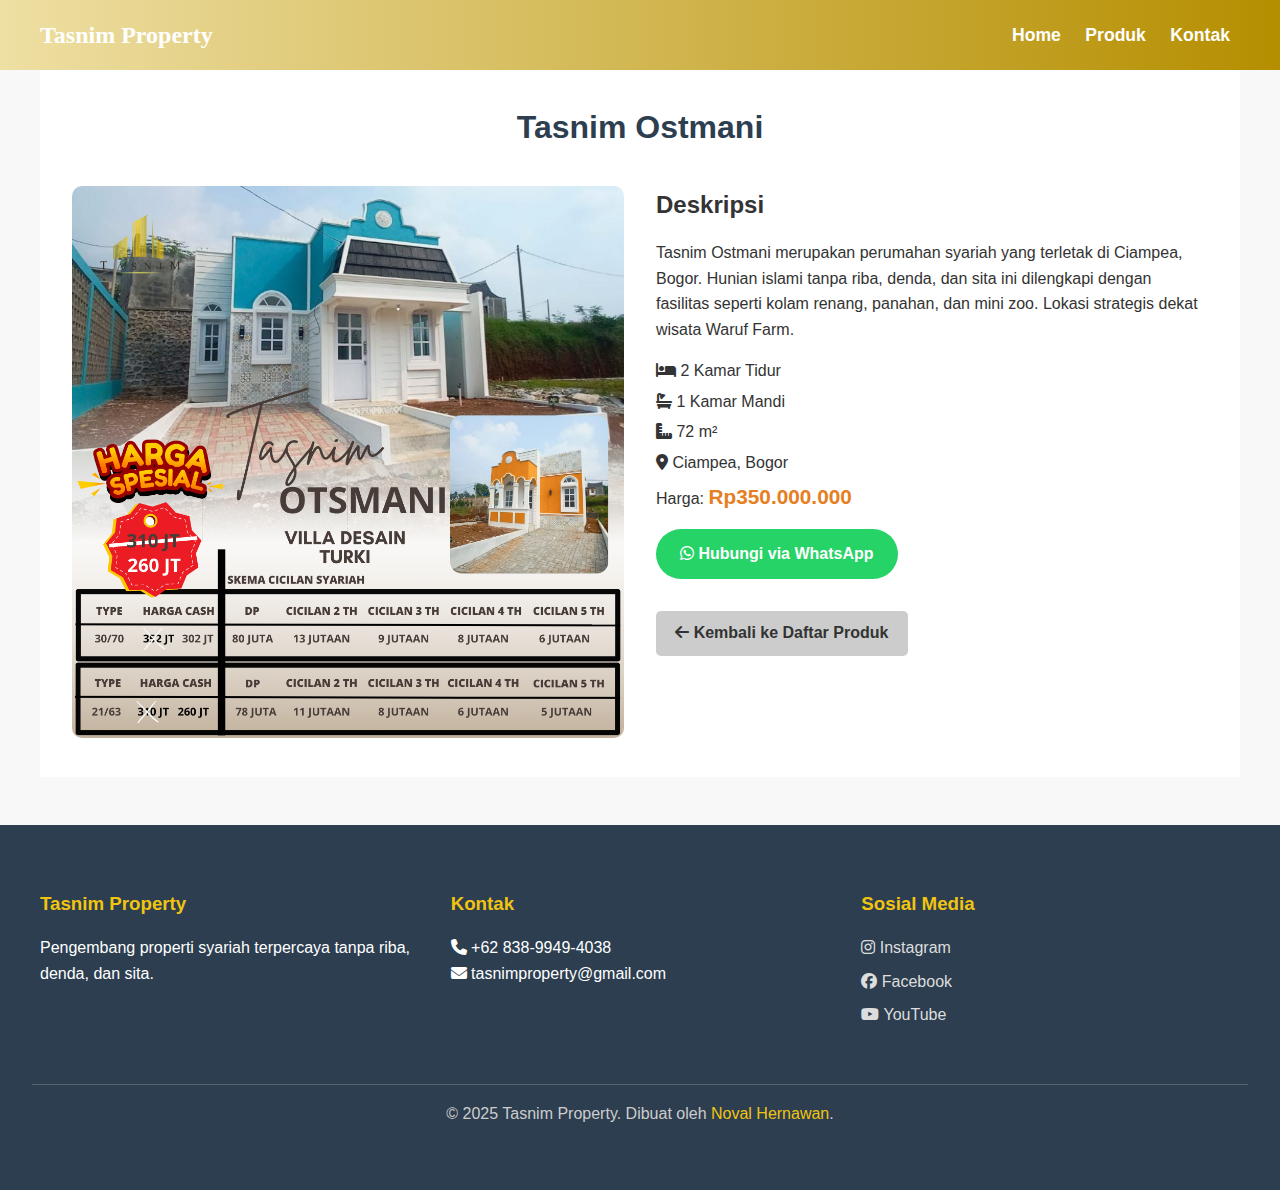
<file: Magang/detail-otsmani.html>
<!DOCTYPE html>
<html lang="id">
<head>
  <meta charset="UTF-8" />
  <meta name="viewport" content="width=device-width, initial-scale=1.0"/>
  <title>Tasnim Ostmani - Detail Properti</title>
  <link rel="stylesheet" href="css/otsmani.css" />
  <link rel="stylesheet" href="https://cdnjs.cloudflare.com/ajax/libs/font-awesome/6.5.0/css/all.min.css" />
</head>
<body>

  <header>
    <div class="header-container">
      <h1 class="logo">Tasnim Property</h1>
      <nav class="navbar">
        <a href="index.html">Home</a>
        <a href="produk.html">Produk</a>
        <a href="#kontak">Kontak</a>
      </nav>
    </div>
  </header>

  <main class="detail-container">
    <h2 class="judul-produk">Tasnim Ostmani</h2>

    <div class="detail-grid">
      <div class="gambar-utama">
        <img src="img/otsmani-produk.png" alt="Tasnim Ostmani">
      </div>
      <div class="deskripsi-produk">
        <h3>Deskripsi</h3>
        <p>
          Tasnim Ostmani merupakan perumahan syariah yang terletak di Ciampea, Bogor. Hunian islami tanpa riba, denda, dan sita ini 
          dilengkapi dengan fasilitas seperti kolam renang, panahan, dan mini zoo. Lokasi strategis dekat wisata Waruf Farm.
        </p>
        <div class="fasilitas">
          <p><i class="fas fa-bed"></i> 2 Kamar Tidur</p>
          <p><i class="fas fa-bath"></i> 1 Kamar Mandi</p>
          <p><i class="fas fa-ruler-combined"></i> 72 m²</p>
          <p><i class="fas fa-map-marker-alt"></i> Ciampea, Bogor</p>
        </div>
        <p class="harga">Harga: <span>Rp350.000.000</span></p>

        <div class="aksi">
          <a href="https://wa.me/6283899494038" target="_blank" class="btn-wa">
            <i class="fab fa-whatsapp"></i> Hubungi via WhatsApp
          </a>
        </div>

        <!-- Tombol Kembali -->
        <div class="kembali-wrapper">
          <a href="produk.html" class="btn-kembali"><i class="fas fa-arrow-left"></i> Kembali ke Daftar Produk</a>
        </div>
      </div>
    </div>
  </main>

  <footer class="footer" id="kontak">
    <div class="box-container">
      <div class="box">
        <h3>Tasnim Property</h3>
        <p>Pengembang properti syariah terpercaya tanpa riba, denda, dan sita.</p>
      </div>
      <div class="box">
        <h3>Kontak</h3>
        <p><i class="fas fa-phone"></i> +62 838-9949-4038</p>
        <p><i class="fas fa-envelope"></i> tasnimproperty@gmail.com</p>
      </div>
      <div class="box">
        <h3>Sosial Media</h3>
        <a href="#"><i class="fab fa-instagram"></i> Instagram</a>
        <a href="#"><i class="fab fa-facebook"></i> Facebook</a>
        <a href="#"><i class="fab fa-youtube"></i> YouTube</a>
      </div>
    </div>
    <p class="credit">&copy; 2025 Tasnim Property. Dibuat oleh <span>Noval Hernawan</span>.</p>
  </footer>

</body>
</html>
</file>
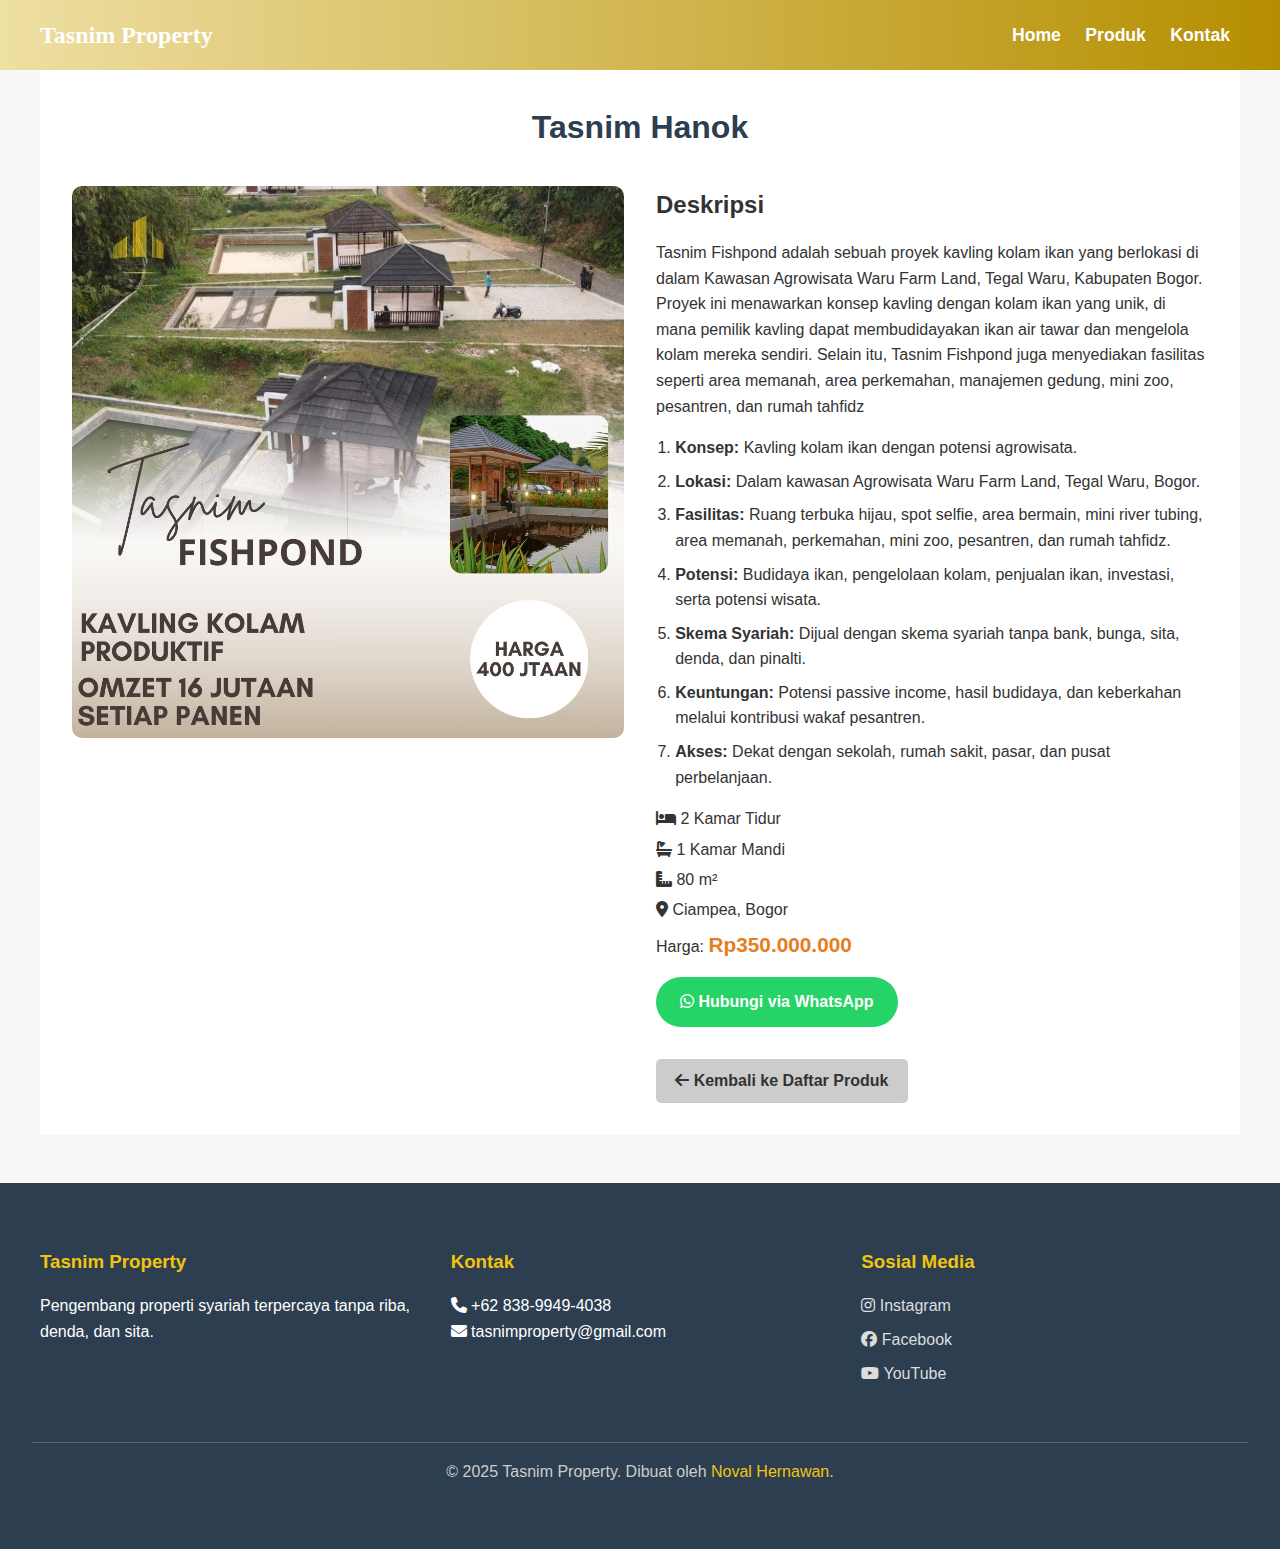
<file: Magang/fishpond.html>
<!DOCTYPE html>
<html lang="id">
<head>
  <meta charset="UTF-8" />
  <meta name="viewport" content="width=device-width, initial-scale=1.0"/>
  <title>Tasnim Ostmani - Detail Properti</title>
  <link rel="stylesheet" href="css/otsmani.css" />
  <link rel="stylesheet" href="https://cdnjs.cloudflare.com/ajax/libs/font-awesome/6.5.0/css/all.min.css" />
</head>
<body>

  <header>
    <div class="header-container">
      <h1 class="logo">Tasnim Property</h1>
      <nav class="navbar">
        <a href="index.html">Home</a>
        <a href="produk.html">Produk</a>
        <a href="#kontak">Kontak</a>
      </nav>
    </div>
  </header>

  <main class="detail-container">
    <h2 class="judul-produk">Tasnim Hanok</h2>

    <div class="detail-grid">
      <div class="gambar-utama">
        <img src="img/fishpond.jpg" alt="Tasnim Ostmani">
      </div>
      <div class="deskripsi-produk">
        <h3>Deskripsi</h3>
        <p>
          Tasnim Fishpond adalah sebuah proyek kavling kolam ikan yang berlokasi di dalam Kawasan Agrowisata Waru Farm Land, 
          Tegal Waru, Kabupaten Bogor. Proyek ini menawarkan konsep kavling dengan kolam ikan yang unik, 
          di mana pemilik kavling dapat membudidayakan ikan air tawar dan mengelola kolam mereka sendiri. 
          Selain itu, Tasnim Fishpond juga menyediakan fasilitas seperti area memanah, area perkemahan, manajemen gedung, 
          mini zoo, pesantren, dan rumah tahfidz 
        </p>
        <ol class="poin-highlight">
            <li><strong>Konsep:</strong> Kavling kolam ikan dengan potensi agrowisata.</li>
            <li><strong>Lokasi:</strong> Dalam kawasan Agrowisata Waru Farm Land, Tegal Waru, Bogor.</li>
            <li><strong>Fasilitas:</strong> Ruang terbuka hijau, spot selfie, area bermain, mini river tubing, area memanah, perkemahan, mini zoo, pesantren, dan rumah tahfidz.</li>
            <li><strong>Potensi:</strong> Budidaya ikan, pengelolaan kolam, penjualan ikan, investasi, serta potensi wisata.</li>
            <li><strong>Skema Syariah:</strong> Dijual dengan skema syariah tanpa bank, bunga, sita, denda, dan pinalti.</li>
            <li><strong>Keuntungan:</strong> Potensi passive income, hasil budidaya, dan keberkahan melalui kontribusi wakaf pesantren.</li>
            <li><strong>Akses:</strong> Dekat dengan sekolah, rumah sakit, pasar, dan pusat perbelanjaan.</li>
        </ol>
        <div class="fasilitas">
          <p><i class="fas fa-bed"></i> 2 Kamar Tidur</p>
          <p><i class="fas fa-bath"></i> 1 Kamar Mandi</p>
          <p><i class="fas fa-ruler-combined"></i> 80 m²</p>
          <p><i class="fas fa-map-marker-alt"></i> Ciampea, Bogor</p>
        </div>
        <p class="harga">Harga: <span>Rp350.000.000</span></p>

        <div class="aksi">
          <a href="https://wa.me/6283899494038" target="_blank" class="btn-wa">
            <i class="fab fa-whatsapp"></i> Hubungi via WhatsApp
          </a>
        </div>

        <!-- Tombol Kembali -->
        <div class="kembali-wrapper">
          <a href="produk.html" class="btn-kembali"><i class="fas fa-arrow-left"></i> Kembali ke Daftar Produk</a>
        </div>
      </div>
    </div>
  </main>

  <footer class="footer" id="kontak">
    <div class="box-container">
      <div class="box">
        <h3>Tasnim Property</h3>
        <p>Pengembang properti syariah terpercaya tanpa riba, denda, dan sita.</p>
      </div>
      <div class="box">
        <h3>Kontak</h3>
        <p><i class="fas fa-phone"></i> +62 838-9949-4038</p>
        <p><i class="fas fa-envelope"></i> tasnimproperty@gmail.com</p>
      </div>
      <div class="box">
        <h3>Sosial Media</h3>
        <a href="#"><i class="fab fa-instagram"></i> Instagram</a>
        <a href="#"><i class="fab fa-facebook"></i> Facebook</a>
        <a href="#"><i class="fab fa-youtube"></i> YouTube</a>
      </div>
    </div>
    <p class="credit">&copy; 2025 Tasnim Property. Dibuat oleh <span>Noval Hernawan</span>.</p>
  </footer>

</body>
</html>
</file>
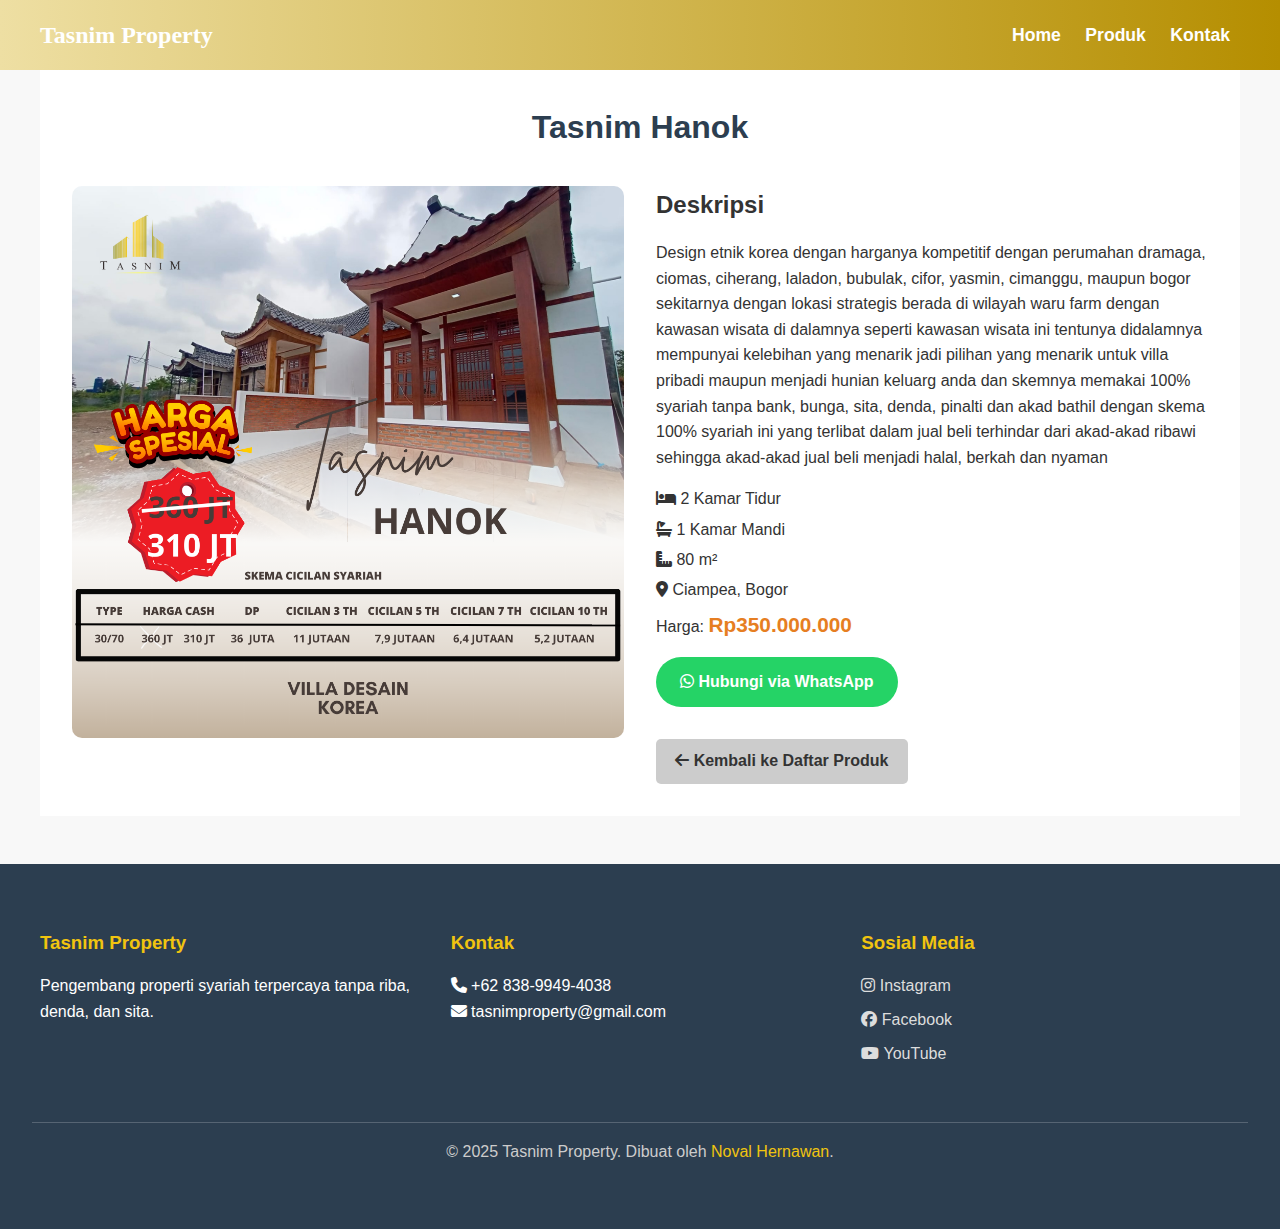
<file: Magang/hanok-detail.html>
<!DOCTYPE html>
<html lang="id">
<head>
  <meta charset="UTF-8" />
  <meta name="viewport" content="width=device-width, initial-scale=1.0"/>
  <title>Tasnim Ostmani - Detail Properti</title>
  <link rel="stylesheet" href="css/otsmani.css" />
  <link rel="stylesheet" href="https://cdnjs.cloudflare.com/ajax/libs/font-awesome/6.5.0/css/all.min.css" />
</head>
<body>

  <header>
    <div class="header-container">
      <h1 class="logo">Tasnim Property</h1>
      <nav class="navbar">
        <a href="index.html">Home</a>
        <a href="produk.html">Produk</a>
        <a href="#kontak">Kontak</a>
      </nav>
    </div>
  </header>

  <main class="detail-container">
    <h2 class="judul-produk">Tasnim Hanok</h2>

    <div class="detail-grid">
      <div class="gambar-utama">
        <img src="img/hanok.png" alt="Tasnim Ostmani">
      </div>
      <div class="deskripsi-produk">
        <h3>Deskripsi</h3>
        <p>
          Design etnik korea dengan harganya kompetitif dengan perumahan dramaga, ciomas, ciherang, laladon, bubulak, cifor, yasmin, cimanggu,
        maupun bogor sekitarnya dengan lokasi strategis berada di wilayah waru farm dengan kawasan wisata di dalamnya seperti kawasan wisata ini 
        tentunya didalamnya mempunyai kelebihan yang menarik jadi pilihan yang menarik untuk villa pribadi maupun menjadi hunian  keluarg anda dan 
        skemnya memakai 100% syariah tanpa bank, bunga, sita, denda, pinalti dan akad bathil dengan skema 100% syariah ini yang terlibat dalam jual beli 
        terhindar dari akad-akad ribawi sehingga akad-akad jual beli menjadi halal, berkah dan nyaman
        </p>
        <div class="fasilitas">
          <p><i class="fas fa-bed"></i> 2 Kamar Tidur</p>
          <p><i class="fas fa-bath"></i> 1 Kamar Mandi</p>
          <p><i class="fas fa-ruler-combined"></i> 80 m²</p>
          <p><i class="fas fa-map-marker-alt"></i> Ciampea, Bogor</p>
        </div>
        <p class="harga">Harga: <span>Rp350.000.000</span></p>

        <div class="aksi">
          <a href="https://wa.me/6283899494038" target="_blank" class="btn-wa">
            <i class="fab fa-whatsapp"></i> Hubungi via WhatsApp
          </a>
        </div>

        <!-- Tombol Kembali -->
        <div class="kembali-wrapper">
          <a href="produk.html" class="btn-kembali"><i class="fas fa-arrow-left"></i> Kembali ke Daftar Produk</a>
        </div>
      </div>
    </div>
  </main>

  <footer class="footer" id="kontak">
    <div class="box-container">
      <div class="box">
        <h3>Tasnim Property</h3>
        <p>Pengembang properti syariah terpercaya tanpa riba, denda, dan sita.</p>
      </div>
      <div class="box">
        <h3>Kontak</h3>
        <p><i class="fas fa-phone"></i> +62 838-9949-4038</p>
        <p><i class="fas fa-envelope"></i> tasnimproperty@gmail.com</p>
      </div>
      <div class="box">
        <h3>Sosial Media</h3>
        <a href="#"><i class="fab fa-instagram"></i> Instagram</a>
        <a href="#"><i class="fab fa-facebook"></i> Facebook</a>
        <a href="#"><i class="fab fa-youtube"></i> YouTube</a>
      </div>
    </div>
    <p class="credit">&copy; 2025 Tasnim Property. Dibuat oleh <span>Noval Hernawan</span>.</p>
  </footer>

</body>
</html>
</file>
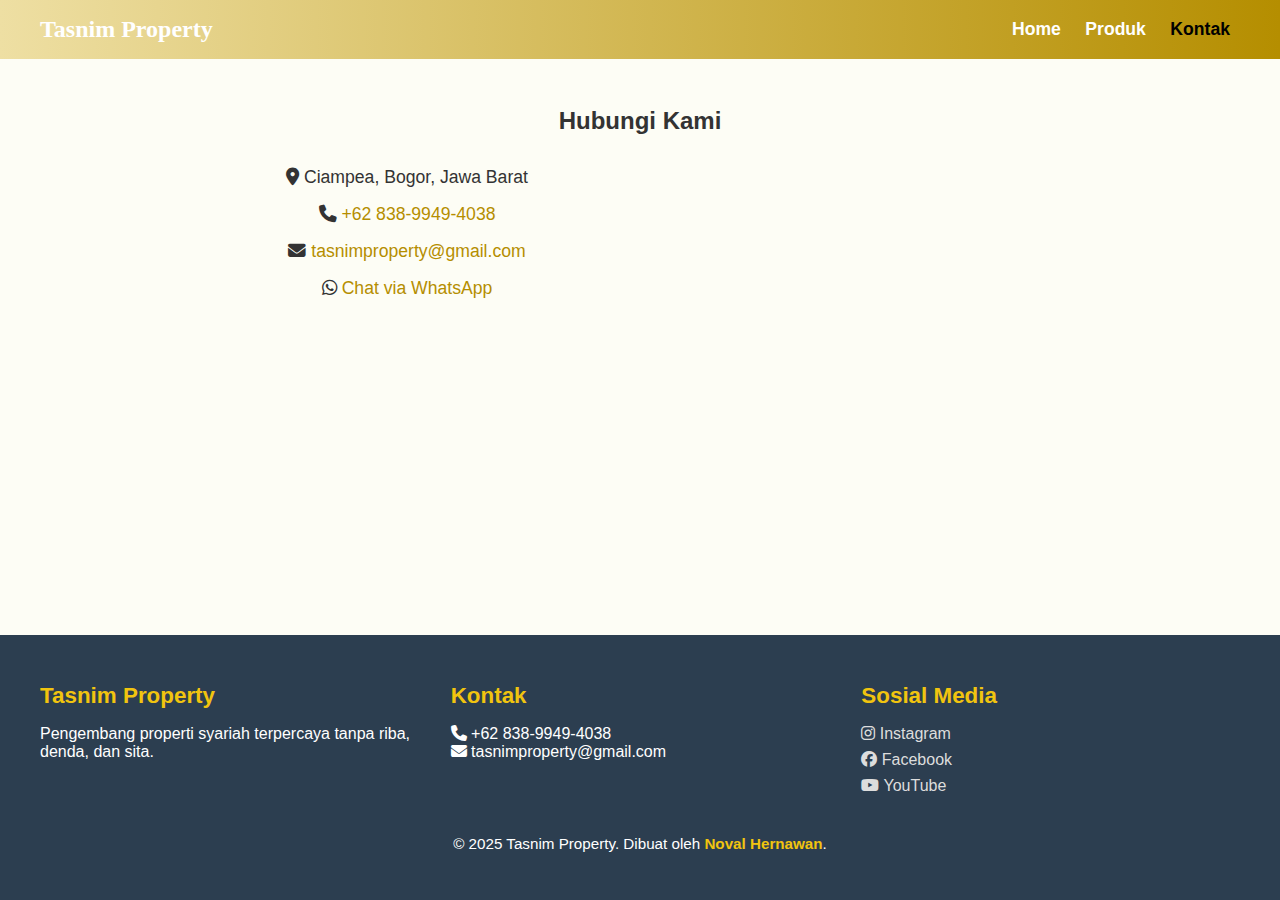
<file: Magang/kontak.html>
<!DOCTYPE html>
<html lang="id">
<head>
  <meta charset="UTF-8" />
  <meta name="viewport" content="width=device-width, initial-scale=1.0"/>
  <title>Kontak - Tasnim Property</title>
  <link rel="stylesheet" href="css/kontak.css" />
  <link rel="stylesheet" href="https://cdnjs.cloudflare.com/ajax/libs/font-awesome/6.5.0/css/all.min.css" />
</head>
<body>

  <header>
    <div class="header-container">
      <h1 class="logo">Tasnim Property</h1>
      <nav class="navbar">
        <a href="index.html">Home</a>
        <a href="produk.html">Produk</a>
        <a href="kontak.html" class="active">Kontak</a>
      </nav>
    </div>
  </header>

  <section class="section kontak">
    <h2>Hubungi Kami</h2>
    <div class="kontak-container">
      <div class="info-kontak">
        <p><i class="fas fa-map-marker-alt"></i> Ciampea, Bogor, Jawa Barat</p>
        <p><i class="fas fa-phone"></i> <a href="tel:+6283899494038">+62 838-9949-4038</a></p>
        <p><i class="fas fa-envelope"></i> <a href="mailto:tasnimproperty@gmail.com">tasnimproperty@gmail.com</a></p>
        <p><i class="fab fa-whatsapp"></i> <a href="https://wa.me/6283899494038" target="_blank">Chat via WhatsApp</a></p>
      </div>
      <div class="peta">
       <iframe
  src="https://www.google.com/maps/embed/v1/place?key=YOUR_API_KEY&q=Ciampea,Bogor,Jawa+Barat,Indonesia"
  width="100%" height="300" frameborder="0" style="border:0;"
  allowfullscreen="" loading="lazy" referrerpolicy="no-referrer-when-downgrade">
</iframe>
    </div>
  </section>

  <footer class="footer">
    <div class="box-container">
      <div class="box">
        <h3>Tasnim Property</h3>
        <p>Pengembang properti syariah terpercaya tanpa riba, denda, dan sita.</p>
      </div>
      <div class="box">
        <h3>Kontak</h3>
        <p><i class="fas fa-phone"></i> +62 838-9949-4038</p>
        <p><i class="fas fa-envelope"></i> tasnimproperty@gmail.com</p>
      </div>
      <div class="box">
        <h3>Sosial Media</h3>
        <a href="#"><i class="fab fa-instagram"></i> Instagram</a>
        <a href="#"><i class="fab fa-facebook"></i> Facebook</a>
        <a href="#"><i class="fab fa-youtube"></i> YouTube</a>
      </div>
    </div>
    <p class="credit">&copy; 2025 Tasnim Property. Dibuat oleh <span>Noval Hernawan</span>.</p>
  </footer>

</body>
</html>
</file>
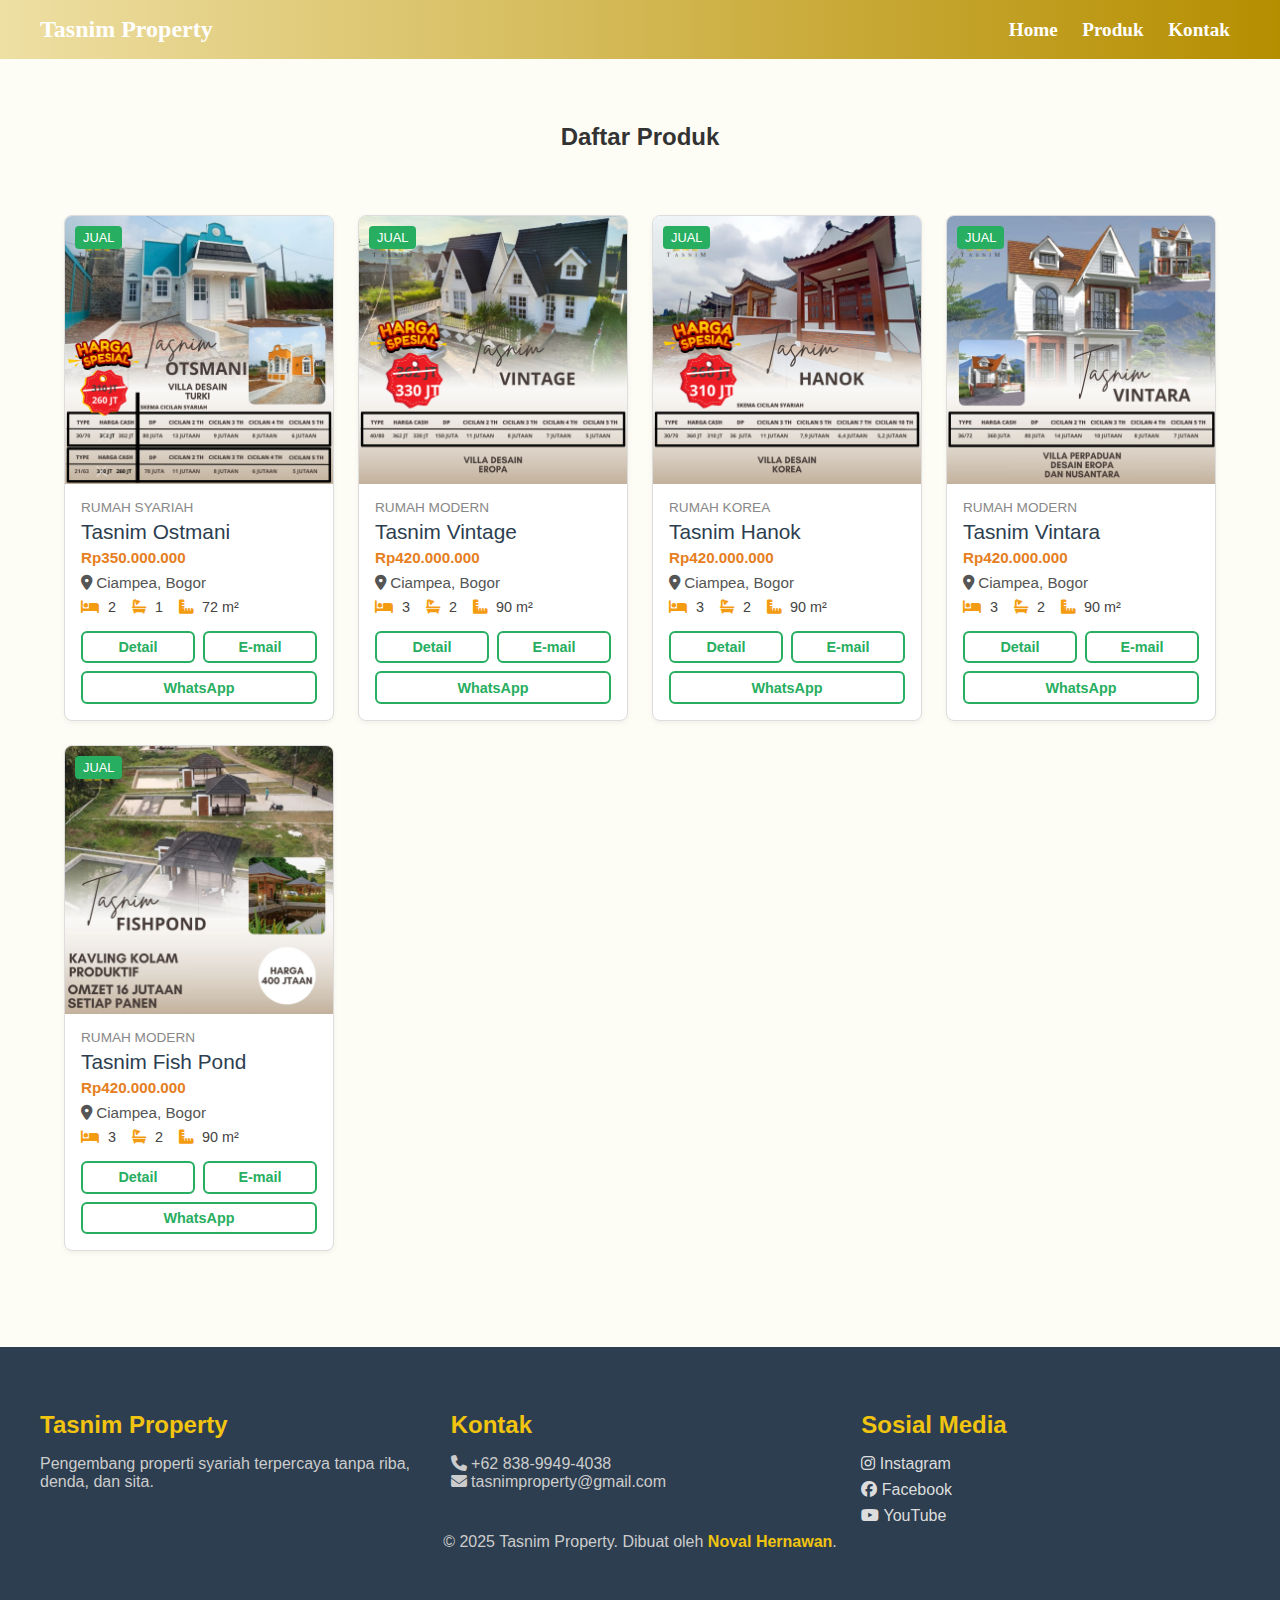
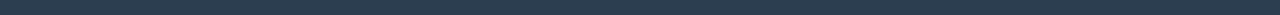
<file: Magang/produk.html>
<!DOCTYPE html>
<html lang="id">
<head>
  <meta charset="UTF-8" />
  <meta name="viewport" content="width=device-width, initial-scale=1.0"/>
  <title>Produk - Tasnim Property</title>
  <link rel="stylesheet" href="css/produk.css" />
  <link rel="stylesheet" href="https://cdnjs.cloudflare.com/ajax/libs/font-awesome/6.5.0/css/all.min.css" />
</head>
<body>

  <header>
    <div class="header-container">
      <h1 class="logo">Tasnim Property</h1>
      <nav class="navbar">
        <a href="index.html">Home</a>
        <a href="produk.html">Produk</a>
        <a href="kontak.html">Kontak</a>
      </nav>
    </div>
  </header>

  <section class="section">
    <h2>Daftar Produk</h2>
    <div class="produk-container">

      <!-- Produk 1 -->
      <div class="produk-card">
        <div class="product-image">
          <img src="img/otsmani-produk.png" alt="Tasnim Ostmani">
          <div class="label-jual">JUAL</div>
        </div>
        <div class="product-info">
          <div class="tipe">RUMAH SYARIAH</div>
          <div class="judul">Tasnim Ostmani</div>
          <div class="harga">Rp350.000.000</div>
          <div class="lokasi"><i class="fas fa-map-marker-alt"></i> Ciampea, Bogor</div>
          <div class="fasilitas">
            <span><i class="fas fa-bed"></i> 2</span>
            <span><i class="fas fa-bath"></i> 1</span>
            <span><i class="fas fa-ruler-combined"></i> 72 m²</span>
          </div>
          <div class="product-actions">
            <a href="detail-otsmani.html" class="btn-aksi">Detail</a>
            <a href="mailto:tasnimproperty@gmail.com" class="btn-aksi">E-mail</a>
            <a href="https://wa.me/6283899494038" class="btn-aksi">WhatsApp</a>
          </div>
        </div>
      </div>

      <!-- Produk 2 -->
      <div class="produk-card">
        <div class="product-image">
          <img src="img/vintage.png" alt="Tasnim Vintage">
          <div class="label-jual">JUAL</div>
        </div>
        <div class="product-info">
          <div class="tipe">RUMAH MODERN</div>
          <div class="judul">Tasnim Vintage</div>
          <div class="harga">Rp420.000.000</div>
          <div class="lokasi"><i class="fas fa-map-marker-alt"></i> Ciampea, Bogor</div>
          <div class="fasilitas">
            <span><i class="fas fa-bed"></i> 3</span>
            <span><i class="fas fa-bath"></i> 2</span>
            <span><i class="fas fa-ruler-combined"></i> 90 m²</span>
          </div>
          <div class="product-actions">
            <a href="vintage-deatil.html" class="btn-aksi">Detail</a>
            <a href="#" class="btn-aksi">E-mail</a>
            <a href="#" class="btn-aksi">WhatsApp</a>
          </div>
        </div>
      </div>

        <!-- Produk 3 -->
      <div class="produk-card">
        <div class="product-image">
          <img src="img/hanok.png" alt="Tasnim Vintage">
          <div class="label-jual">JUAL</div>
        </div>
        <div class="product-info">
          <div class="tipe">RUMAH KOREA</div>
          <div class="judul">Tasnim Hanok</div>
          <div class="harga">Rp420.000.000</div>
          <div class="lokasi"><i class="fas fa-map-marker-alt"></i> Ciampea, Bogor</div>
          <div class="fasilitas">
            <span><i class="fas fa-bed"></i> 3</span>
            <span><i class="fas fa-bath"></i> 2</span>
            <span><i class="fas fa-ruler-combined"></i> 90 m²</span>
          </div>
          <div class="product-actions">
            <a href="hanok-detail.html" class="btn-aksi">Detail</a>
            <a href="#" class="btn-aksi">E-mail</a>
            <a href="#" class="btn-aksi">WhatsApp</a>
          </div>
        </div>
      </div>

       <!-- Produk 4 -->
      <div class="produk-card">
        <div class="product-image">
          <img src="img/vintara.jpg" alt="Tasnim Vintage">
          <div class="label-jual">JUAL</div>
        </div>
        <div class="product-info">
          <div class="tipe">RUMAH MODERN</div>
          <div class="judul">Tasnim Vintara</div>
          <div class="harga">Rp420.000.000</div>
          <div class="lokasi"><i class="fas fa-map-marker-alt"></i> Ciampea, Bogor</div>
          <div class="fasilitas">
            <span><i class="fas fa-bed"></i> 3</span>
            <span><i class="fas fa-bath"></i> 2</span>
            <span><i class="fas fa-ruler-combined"></i> 90 m²</span>
          </div>
          <div class="product-actions">
            <a href="vintara.html" class="btn-aksi">Detail</a>
            <a href="#" class="btn-aksi">E-mail</a>
            <a href="#" class="btn-aksi">WhatsApp</a>
          </div>
        </div>
      </div>

      <!-- Produk 5 -->
      <div class="produk-card">
        <div class="product-image">
          <img src="img/fishpond.jpg" alt="Tasnim Vintage">
          <div class="label-jual">JUAL</div>
        </div>
        <div class="product-info">
          <div class="tipe">RUMAH MODERN</div>
          <div class="judul">Tasnim Fish Pond</div>
          <div class="harga">Rp420.000.000</div>
          <div class="lokasi"><i class="fas fa-map-marker-alt"></i> Ciampea, Bogor</div>
          <div class="fasilitas">
            <span><i class="fas fa-bed"></i> 3</span>
            <span><i class="fas fa-bath"></i> 2</span>
            <span><i class="fas fa-ruler-combined"></i> 90 m²</span>
          </div>
          <div class="product-actions">
            <a href="fishpond.html" class="btn-aksi">Detail</a>
            <a href="#" class="btn-aksi">E-mail</a>
            <a href="#" class="btn-aksi">WhatsApp</a>
          </div>
        </div>
      </div>
      <!-- Tambahkan produk lainnya sesuai kebutuhan -->

    </div>
  </section>

  <footer class="footer">
    <div class="box-container">
      <div class="box">
        <h3>Tasnim Property</h3>
        <p>Pengembang properti syariah terpercaya tanpa riba, denda, dan sita.</p>
      </div>
      <div class="box">
        <h3>Kontak</h3>
        <p><i class="fas fa-phone"></i> +62 838-9949-4038</p>
        <p><i class="fas fa-envelope"></i> tasnimproperty@gmail.com</p>
      </div>
      <div class="box">
        <h3>Sosial Media</h3>
        <a href="#"><i class="fab fa-instagram"></i> Instagram</a>
        <a href="#"><i class="fab fa-facebook"></i> Facebook</a>
        <a href="#"><i class="fab fa-youtube"></i> YouTube</a>
      </div>
    </div>
    <p class="credit">&copy; 2025 Tasnim Property. Dibuat oleh <span>Noval Hernawan</span>.</p>
  </footer>

</body>
</html>
</file>
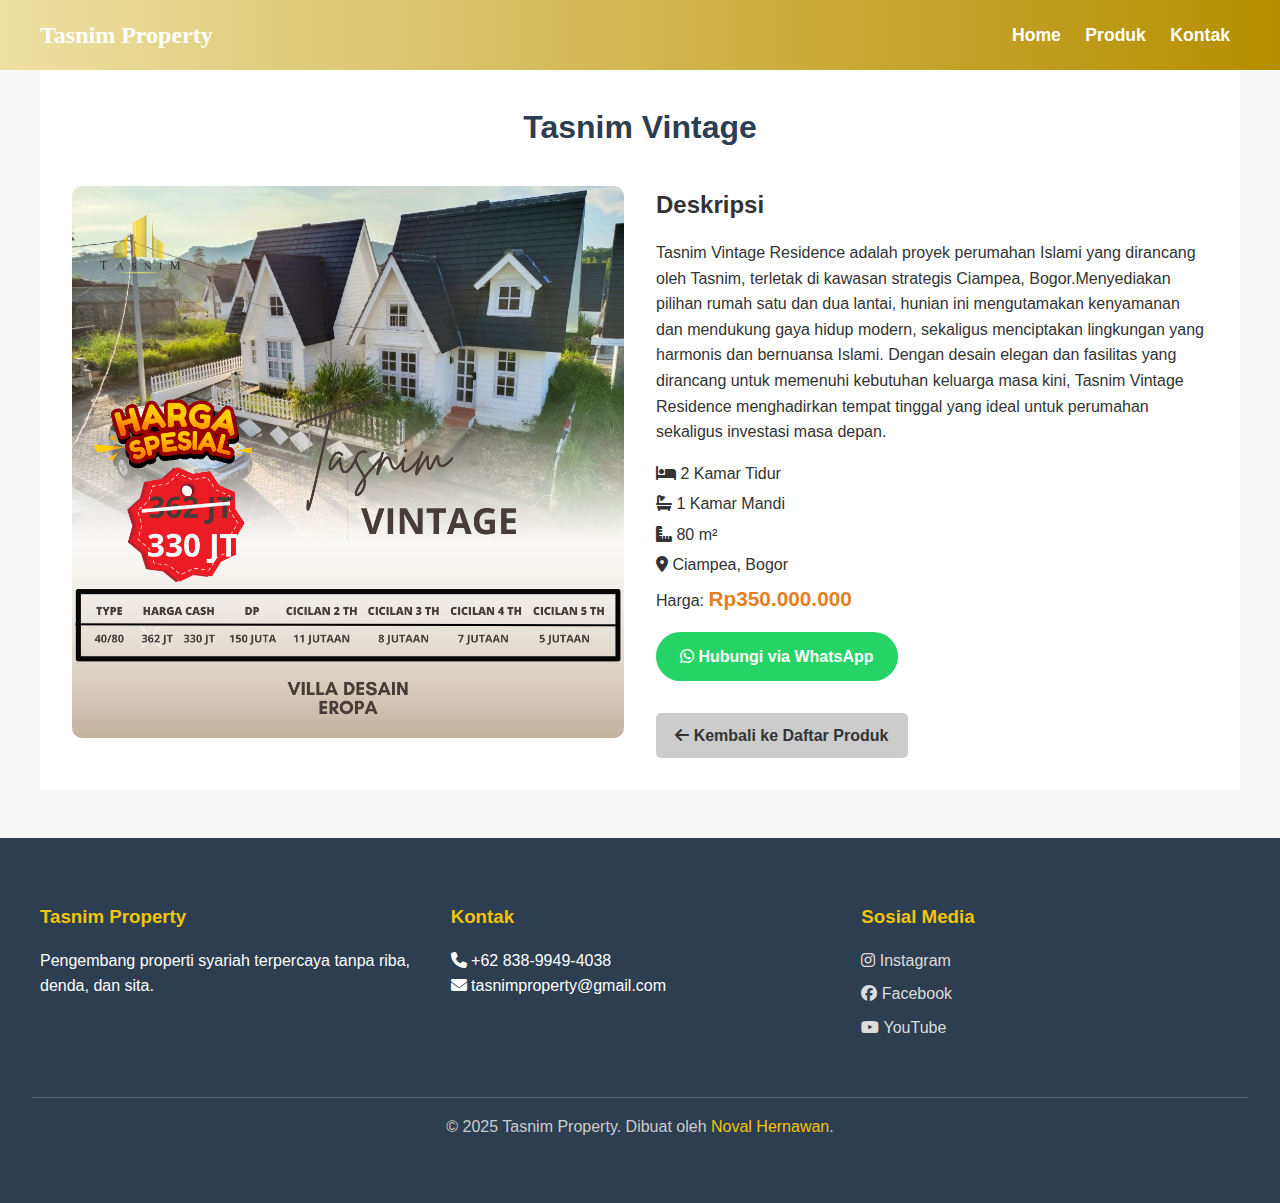
<file: Magang/vintage-deatil.html>
<!DOCTYPE html>
<html lang="id">
<head>
  <meta charset="UTF-8" />
  <meta name="viewport" content="width=device-width, initial-scale=1.0"/>
  <title>Tasnim Ostmani - Detail Properti</title>
  <link rel="stylesheet" href="css/otsmani.css" />
  <link rel="stylesheet" href="https://cdnjs.cloudflare.com/ajax/libs/font-awesome/6.5.0/css/all.min.css" />
</head>
<body>

  <header>
    <div class="header-container">
      <h1 class="logo">Tasnim Property</h1>
      <nav class="navbar">
        <a href="index.html">Home</a>
        <a href="produk.html">Produk</a>
        <a href="#kontak">Kontak</a>
      </nav>
    </div>
  </header>

  <main class="detail-container">
    <h2 class="judul-produk">Tasnim Vintage</h2>

    <div class="detail-grid">
      <div class="gambar-utama">
        <img src="img/vintage.png" alt="Tasnim Ostmani">
      </div>
      <div class="deskripsi-produk">
        <h3>Deskripsi</h3>
        <p>
          Tasnim Vintage Residence adalah proyek perumahan Islami yang dirancang oleh Tasnim,
          terletak di kawasan strategis Ciampea, Bogor.Menyediakan pilihan rumah satu dan dua lantai,
          hunian ini mengutamakan kenyamanan dan mendukung gaya hidup modern, sekaligus menciptakan lingkungan yang harmonis dan bernuansa Islami.
          Dengan desain elegan dan fasilitas yang dirancang untuk memenuhi kebutuhan keluarga masa kini,
          Tasnim Vintage Residence menghadirkan tempat tinggal yang
          ideal untuk perumahan sekaligus investasi masa depan.
        </p>
        <div class="fasilitas">
          <p><i class="fas fa-bed"></i> 2 Kamar Tidur</p>
          <p><i class="fas fa-bath"></i> 1 Kamar Mandi</p>
          <p><i class="fas fa-ruler-combined"></i> 80 m²</p>
          <p><i class="fas fa-map-marker-alt"></i> Ciampea, Bogor</p>
        </div>
        <p class="harga">Harga: <span>Rp350.000.000</span></p>

        <div class="aksi">
          <a href="https://wa.me/6283899494038" target="_blank" class="btn-wa">
            <i class="fab fa-whatsapp"></i> Hubungi via WhatsApp
          </a>
        </div>

        <!-- Tombol Kembali -->
        <div class="kembali-wrapper">
          <a href="produk.html" class="btn-kembali"><i class="fas fa-arrow-left"></i> Kembali ke Daftar Produk</a>
        </div>
      </div>
    </div>
  </main>

  <footer class="footer" id="kontak">
    <div class="box-container">
      <div class="box">
        <h3>Tasnim Property</h3>
        <p>Pengembang properti syariah terpercaya tanpa riba, denda, dan sita.</p>
      </div>
      <div class="box">
        <h3>Kontak</h3>
        <p><i class="fas fa-phone"></i> +62 838-9949-4038</p>
        <p><i class="fas fa-envelope"></i> tasnimproperty@gmail.com</p>
      </div>
      <div class="box">
        <h3>Sosial Media</h3>
        <a href="#"><i class="fab fa-instagram"></i> Instagram</a>
        <a href="#"><i class="fab fa-facebook"></i> Facebook</a>
        <a href="#"><i class="fab fa-youtube"></i> YouTube</a>
      </div>
    </div>
    <p class="credit">&copy; 2025 Tasnim Property. Dibuat oleh <span>Noval Hernawan</span>.</p>
  </footer>

</body>
</html>
</file>
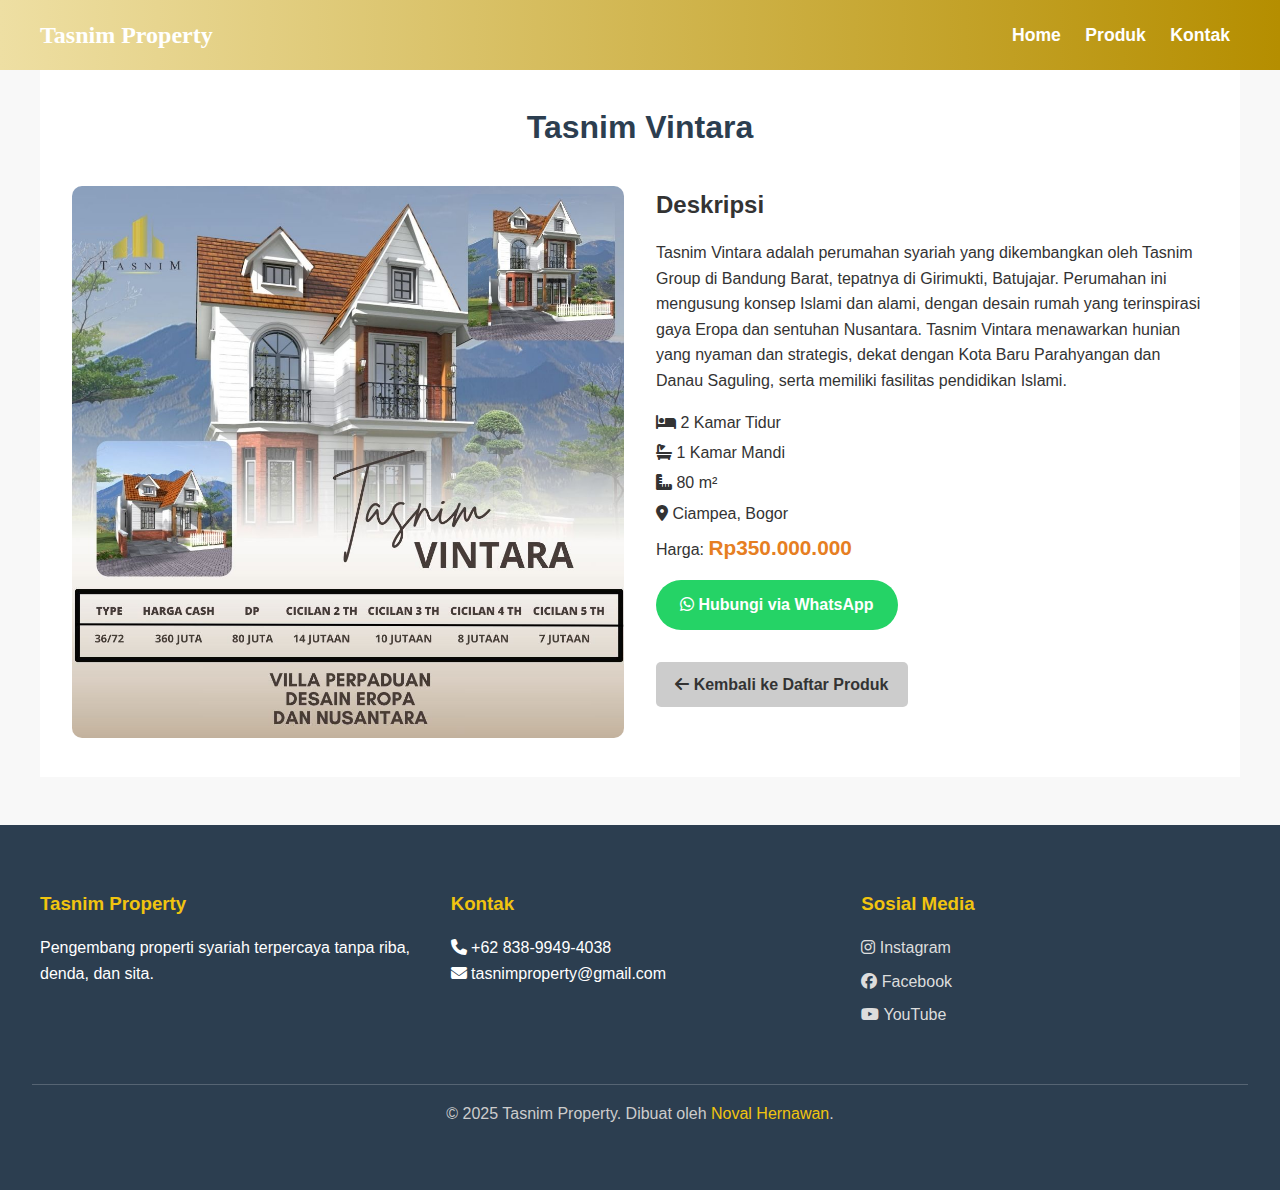
<file: Magang/vintara.html>
<!DOCTYPE html>
<html lang="id">
<head>
  <meta charset="UTF-8" />
  <meta name="viewport" content="width=device-width, initial-scale=1.0"/>
  <title>Tasnim Ostmani - Detail Properti</title>
  <link rel="stylesheet" href="css/otsmani.css" />
  <link rel="stylesheet" href="https://cdnjs.cloudflare.com/ajax/libs/font-awesome/6.5.0/css/all.min.css" />
</head>
<body>

  <header>
    <div class="header-container">
      <h1 class="logo">Tasnim Property</h1>
      <nav class="navbar">
        <a href="index.html">Home</a>
        <a href="produk.html">Produk</a>
        <a href="#kontak">Kontak</a>
      </nav>
    </div>
  </header>

  <main class="detail-container">
    <h2 class="judul-produk">Tasnim Vintara</h2>

    <div class="detail-grid">
      <div class="gambar-utama">
        <img src="img/vintara.jpg" alt="Tasnim Ostmani">
      </div>
      <div class="deskripsi-produk">
        <h3>Deskripsi</h3>
        <p>
          Tasnim Vintara adalah perumahan syariah yang dikembangkan oleh Tasnim Group di Bandung Barat, 
          tepatnya di Girimukti, Batujajar. Perumahan ini mengusung konsep Islami dan alami, 
          dengan desain rumah yang terinspirasi gaya Eropa dan sentuhan Nusantara. Tasnim Vintara menawarkan hunian yang nyaman dan strategis, 
          dekat dengan Kota Baru Parahyangan dan Danau Saguling, 
          serta memiliki fasilitas pendidikan Islami. 
        </p>
        <div class="fasilitas">
          <p><i class="fas fa-bed"></i> 2 Kamar Tidur</p>
          <p><i class="fas fa-bath"></i> 1 Kamar Mandi</p>
          <p><i class="fas fa-ruler-combined"></i> 80 m²</p>
          <p><i class="fas fa-map-marker-alt"></i> Ciampea, Bogor</p>
        </div>
        <p class="harga">Harga: <span>Rp350.000.000</span></p>

        <div class="aksi">
          <a href="https://wa.me/6283899494038" target="_blank" class="btn-wa">
            <i class="fab fa-whatsapp"></i> Hubungi via WhatsApp
          </a>
        </div>

        <!-- Tombol Kembali -->
        <div class="kembali-wrapper">
          <a href="produk.html" class="btn-kembali"><i class="fas fa-arrow-left"></i> Kembali ke Daftar Produk</a>
        </div>
      </div>
    </div>
  </main>

  <footer class="footer" id="kontak">
    <div class="box-container">
      <div class="box">
        <h3>Tasnim Property</h3>
        <p>Pengembang properti syariah terpercaya tanpa riba, denda, dan sita.</p>
      </div>
      <div class="box">
        <h3>Kontak</h3>
        <p><i class="fas fa-phone"></i> +62 838-9949-4038</p>
        <p><i class="fas fa-envelope"></i> tasnimproperty@gmail.com</p>
      </div>
      <div class="box">
        <h3>Sosial Media</h3>
        <a href="#"><i class="fab fa-instagram"></i> Instagram</a>
        <a href="#"><i class="fab fa-facebook"></i> Facebook</a>
        <a href="#"><i class="fab fa-youtube"></i> YouTube</a>
      </div>
    </div>
    <p class="credit">&copy; 2025 Tasnim Property. Dibuat oleh <span>Noval Hernawan</span>.</p>
  </footer>

</body>
</html>
</file>
<file: Magang/css/otsmani.css>
* {
  margin: 0;
  padding: 0;
  box-sizing: border-box;
}

body {
  font-family: Arial, sans-serif;
  background: #f8f8f8;
  color: #333;
  line-height: 1.6;
}

header {
  background: linear-gradient(90deg, #eedfa3, #b58e00);
  padding: 1rem;
  color: white;
}

.header-container {
  display: flex;
  justify-content: space-between;
  align-items: center;
  max-width: 1200px;
  margin: auto;
}

.logo {
  font-size: 1.5rem;
  font-family: "Times New Roman", Times, serif;
}

.navbar a {
  color: white;
  margin: 0 10px;
  text-decoration: none;
  font-weight: bold;
  font-size: 1.1rem;
}

.navbar a:hover {
  color: #000;
}

.detail-container {
  padding: 2rem;
  max-width: 1200px;
  margin: auto;
  background: #fff;
}

.judul-produk {
  font-size: 2rem;
  text-align: center;
  margin-bottom: 2rem;
  color: #2c3e50;
}

.detail-grid {
  display: grid;
  grid-template-columns: 1fr 1fr;
  gap: 2rem;
}

.gambar-utama img {
  width: 100%;
  border-radius: 10px;
  object-fit: cover;
}

.deskripsi-produk h3 {
  font-size: 1.5rem;
  margin-bottom: 1rem;
}

.deskripsi-produk p {
  margin-bottom: 1rem;
}

.fasilitas p {
  margin: 0.3rem 0;
}

.harga span {
  font-weight: bold;
  font-size: 1.3rem;
  color: #e67e22;
}

.aksi {
  margin-top: 1rem;
}

.btn-wa {
  background: #25d366;
  color: white;
  padding: 0.75rem 1.5rem;
  text-decoration: none;
  font-weight: bold;
  border-radius: 30px;
  display: inline-block;
  transition: 0.3s ease;
}

.btn-wa:hover {
  background: #1ebc59;
}

.footer {
  background: #2c3e50;
  color: white;
  padding: 4rem 2rem;
  margin-top: 3rem;
}

.footer .box-container {
  display: grid;
  grid-template-columns: repeat(auto-fit, minmax(220px, 1fr));
  gap: 2rem;
  max-width: 1200px;
  margin: auto;
}

.poin-highlight {
  margin: 1rem 0;
  padding-left: 1.2rem;
  font-size: 1rem;
  color: #333;
  line-height: 1.6;
}

.poin-highlight li {
  margin-bottom: 0.5rem;
}


.footer .box h3 {
  color: #f1c40f;
  margin-bottom: 1rem;
}

.footer .box a {
  color: #ddd;
  text-decoration: none;
  display: block;
  margin-bottom: 0.5rem;
}

.footer .box a:hover {
  color: #f1c40f;
  text-decoration: underline;
}

.footer .credit {
  text-align: center;
  margin-top: 3rem;
  border-top: 1px solid rgba(255,255,255,0.2);
  padding-top: 1rem;
  font-size: 1rem;
  color: #ccc;
}
.footer .credit span {
  color: #f1c40f;
}

.kembali-wrapper {
  margin-top: 2rem;
}

.btn-kembali {
  display: inline-block;
  background: #ccc;
  color: #333;
  padding: 0.6rem 1.2rem;
  border-radius: 5px;
  text-decoration: none;
  font-weight: bold;
  transition: background 0.3s;
}

.btn-kembali:hover {
  background: #999;
  color: white;
}
</file>
<file: Magang/css/kontak.css>
html, body {
  height: 100%;
  margin: 0;
  display: flex;
  flex-direction: column;
}

.section.kontak {
  flex: 1; /* agar mendorong footer ke bawah */
  padding: 3rem 2rem;
  text-align: center;
  background-color: #fdfdf5;
}


* {
  margin: 0;
  padding: 0;
  box-sizing: border-box;
}

body {
  font-family: Arial, sans-serif;
  background: #fdfdf5;
  color: #333;
}

header {
  background: linear-gradient(90deg, #eedfa3, #b58e00);
  color: white;
  padding: 1rem;
}

.header-container {
  max-width: 1200px;
  margin: 0 auto;
  display: flex;
  justify-content: space-between;
  align-items: center;
}

.logo {
  font-size: 1.5rem;
  font-family: "Times New Roman", Times, serif;
}

.navbar a {
  color: white;
  text-decoration: none;
  margin: 0 10px;
  font-weight: bold;
  font-size: 1.1rem;
}

.navbar a.active,
.navbar a:hover {
  color: #000;
}

.section.kontak {
  padding: 3rem 2rem;
  text-align: center;
}

.kontak-container {
  max-width: 900px;
  margin: 2rem auto;
  display: grid;
  grid-template-columns: 1fr 1fr;
  gap: 2rem;
}

.info-kontak p {
  font-size: 1.1rem;
  margin-bottom: 1rem;
}

.info-kontak a {
  color: #b58e00;
  text-decoration: none;
}

.info-kontak a:hover {
  text-decoration: underline;
}

.peta iframe {
  width: 100%;
  height: 100%;
  border-radius: 8px;
}

/* Footer */
.footer {
  background: #2c3e50;
  color: white;
  padding: 3rem 2rem;
  text-align: center;
}

.footer .box-container {
  display: grid;
  grid-template-columns: repeat(auto-fit, minmax(220px, 1fr));
  gap: 2rem;
  max-width: 1200px;
  margin: 0 auto;
  text-align: left;
}

.footer .box h3 {
  font-size: 1.4rem;
  margin-bottom: 1rem;
  color: #f1c40f;
}

.footer .box a {
  display: block;
  color: #ddd;
  margin-bottom: 0.5rem;
  text-decoration: none;
  transition: 0.3s;
}

.footer .box a:hover {
  color: #f1c40f;
  text-decoration: underline;
}

.footer .credit {
  margin-top: 2rem;
  font-size: 0.95rem;
}

.footer .credit span {
  color: #f1c40f;
  font-weight: bold;
}
</file>
<file: Magang/css/produk.css>
* {
  margin: 0;
  padding: 0;
  box-sizing: border-box;
}

body {
  font-family: Arial, sans-serif;
  background: #f4f4f4;
  color: #333;
}

header {
  background: linear-gradient(90deg, #eedfa3, #b58e00);
  color: white;
  padding: 1rem;
  width: 100%;
}

.header-container {
  display: flex;
  justify-content: space-between;
  align-items: center;
  max-width: 1200px;
  margin: 0 auto;
}

.logo {
  font-size: 1.5rem;
  font-family: "Times New Roman", Times, serif;
}

.navbar a {
  color: white;
  text-decoration: none;
  margin: 0 10px;
  font-weight: bold;
  font-family: "Times New Roman", Times, serif;
  font-size: 1.2rem;
}

.navbar a:hover {
  color: #000000;
}

.section {
  padding: 4rem 2rem;
  background: #fdfdf5;
  min-height: 100vh;
}

h2 {
  text-align: center;
  margin-bottom: 2rem;
}

.produk-container {
  display: grid;
  grid-template-columns: repeat(4, 1fr); /* ⬅ Paksa 4 kolom */
  gap: 1.5rem;
  padding: 2rem;
}

.produk-card {
  border: 1px solid #ddd;
  border-radius: 8px;
  overflow: hidden;
  background: #fff;
  box-shadow: 0 2px 5px rgba(0,0,0,0.05);
  transition: transform 0.2s ease;
  font-size: 0.95rem;
}

.produk-card:hover {
  transform: translateY(-5px);
}

.product-image {
  position: relative;
}

.product-image img {
  width: 100%;
  height: auto;
  object-fit: contain;
  display: block;
  margin: 0 auto;
}


.label-jual {
  position: absolute;
  top: 10px;
  left: 10px;
  background: #27ae60;
  color: white;
  font-size: 0.8rem;
  padding: 4px 8px;
  border-radius: 4px;
}

.product-info {
  padding: 1rem;
}

.product-info .tipe {
  font-size: 0.85rem;
  color: #888;
}

.product-info .judul {
  font-size: 1.3rem;
  color: #2c3e50;
  margin: 0.3rem 0;
}

.product-info .harga {
  color: #e67e22;
  font-weight: bold;
}

.product-info .lokasi {
  font-size: 0.95rem;
  color: #555;
  margin: 0.5rem 0;
}

.fasilitas {
  display: flex;
  gap: 1rem;
  margin: 0.5rem 0;
  font-size: 0.9rem;
  color: #444;
}

.fasilitas i {
  color: #f39c12;
  margin-right: 5px;
}

.product-actions {
  display: flex;
  justify-content: space-between;
  margin-top: 1rem;
  gap: 0.5rem;
  flex-wrap: wrap;
}

.btn-aksi {
  flex: 1 1 30%;
  text-align: center;
  background: white;
  border: 2px solid #27ae60;
  color: #27ae60;
  padding: 0.4rem;
  font-size: 0.9rem;
  border-radius: 6px;
  text-decoration: none;
  font-weight: bold;
  transition: 0.3s ease;
}

.btn-aksi:hover {
  background: #27ae60;
  color: white;
}

/* Footer */
.footer {
  background: #2c3e50;
  color: white;
  padding: 4rem 2rem;
  text-align: center;
}

.footer .box-container {
  display: grid;
  grid-template-columns: repeat(auto-fit, minmax(220px, 1fr));
  gap: 2rem;
  max-width: 1200px;
  margin: 0 auto;
  text-align: left;
}

.footer .box h3 {
  font-size: 1.5rem;
  margin-bottom: 1rem;
  color: #f1c40f;
}

.footer .box a {
  display: block;
  color: #ddd;
  font-size: 1rem;
  margin-bottom: 0.5rem;
  text-decoration: none;
  transition: 0.3s ease;
}

.footer .box a:hover {
  color: #f1c40f;
  text-decoration: underline;
}

.footer .box p,
.footer .credit {
  font-size: 1rem;
  color: #ccc;
}

.footer .credit span {
  color: #f1c40f;
  font-weight: bold;
}


@media (max-width: 1024px) {
  .produk-container {
    grid-template-columns: repeat(3, 1fr);
  }
}

@media (max-width: 768px) {
  .produk-container {
    grid-template-columns: repeat(2, 1fr);
  }
}

@media (max-width: 480px) {
  .produk-container {
    grid-template-columns: 1fr;
  }
}
</file>
